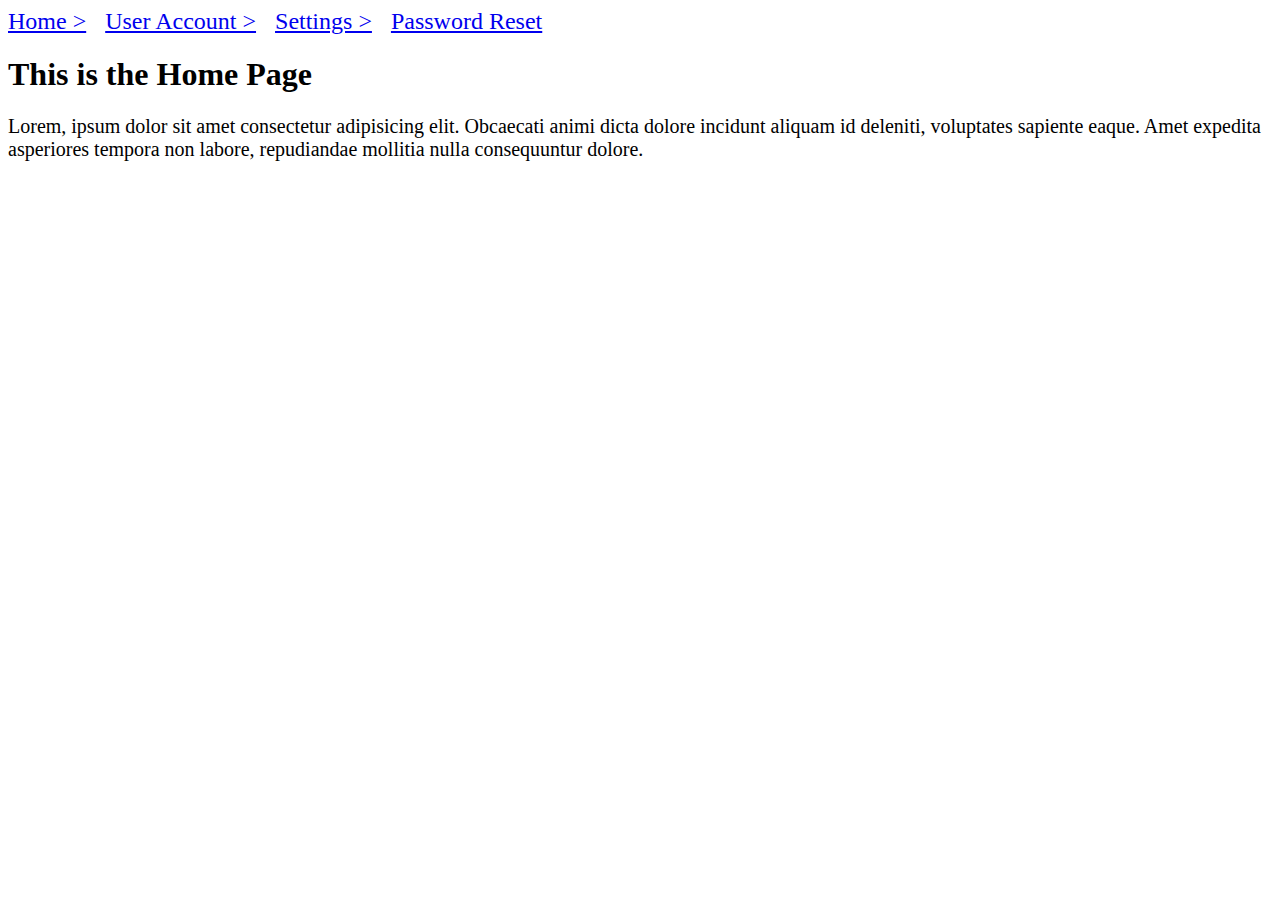
<file: breadcrumb/index.html>
<!DOCTYPE html>
<html lang="en">
  <head>
    <meta charset="UTF-8" />
    <meta http-equiv="X-UA-Compatible" content="IE=edge" />
    <meta name="viewport" content="width=\, initial-scale=1.0" />
    <link rel="stylesheet" href="style.css" />
    <title>Home</title>
  </head>
  <body>
    <div class="breadcrumb-outside-box">
      <div class="breadcrumb-inside-box">
        <a href="#" class="home">Home &#62;</a>
        <a href="account.html" class="userAccount">User Account &#62;</a>
        <a href="settings.html" class="settings">Settings &#62;</a>
        <a href="password.html" class="pwreset">Password Reset</a>
      </div>
    </div>
    <h1>This is the Home Page</h1>
    <p>
      Lorem, ipsum dolor sit amet consectetur adipisicing elit. Obcaecati animi
      dicta dolore incidunt aliquam id deleniti, voluptates sapiente eaque. Amet
      expedita asperiores tempora non labore, repudiandae mollitia nulla
      consequuntur dolore.
    </p>
  </body>
</html>
</file>
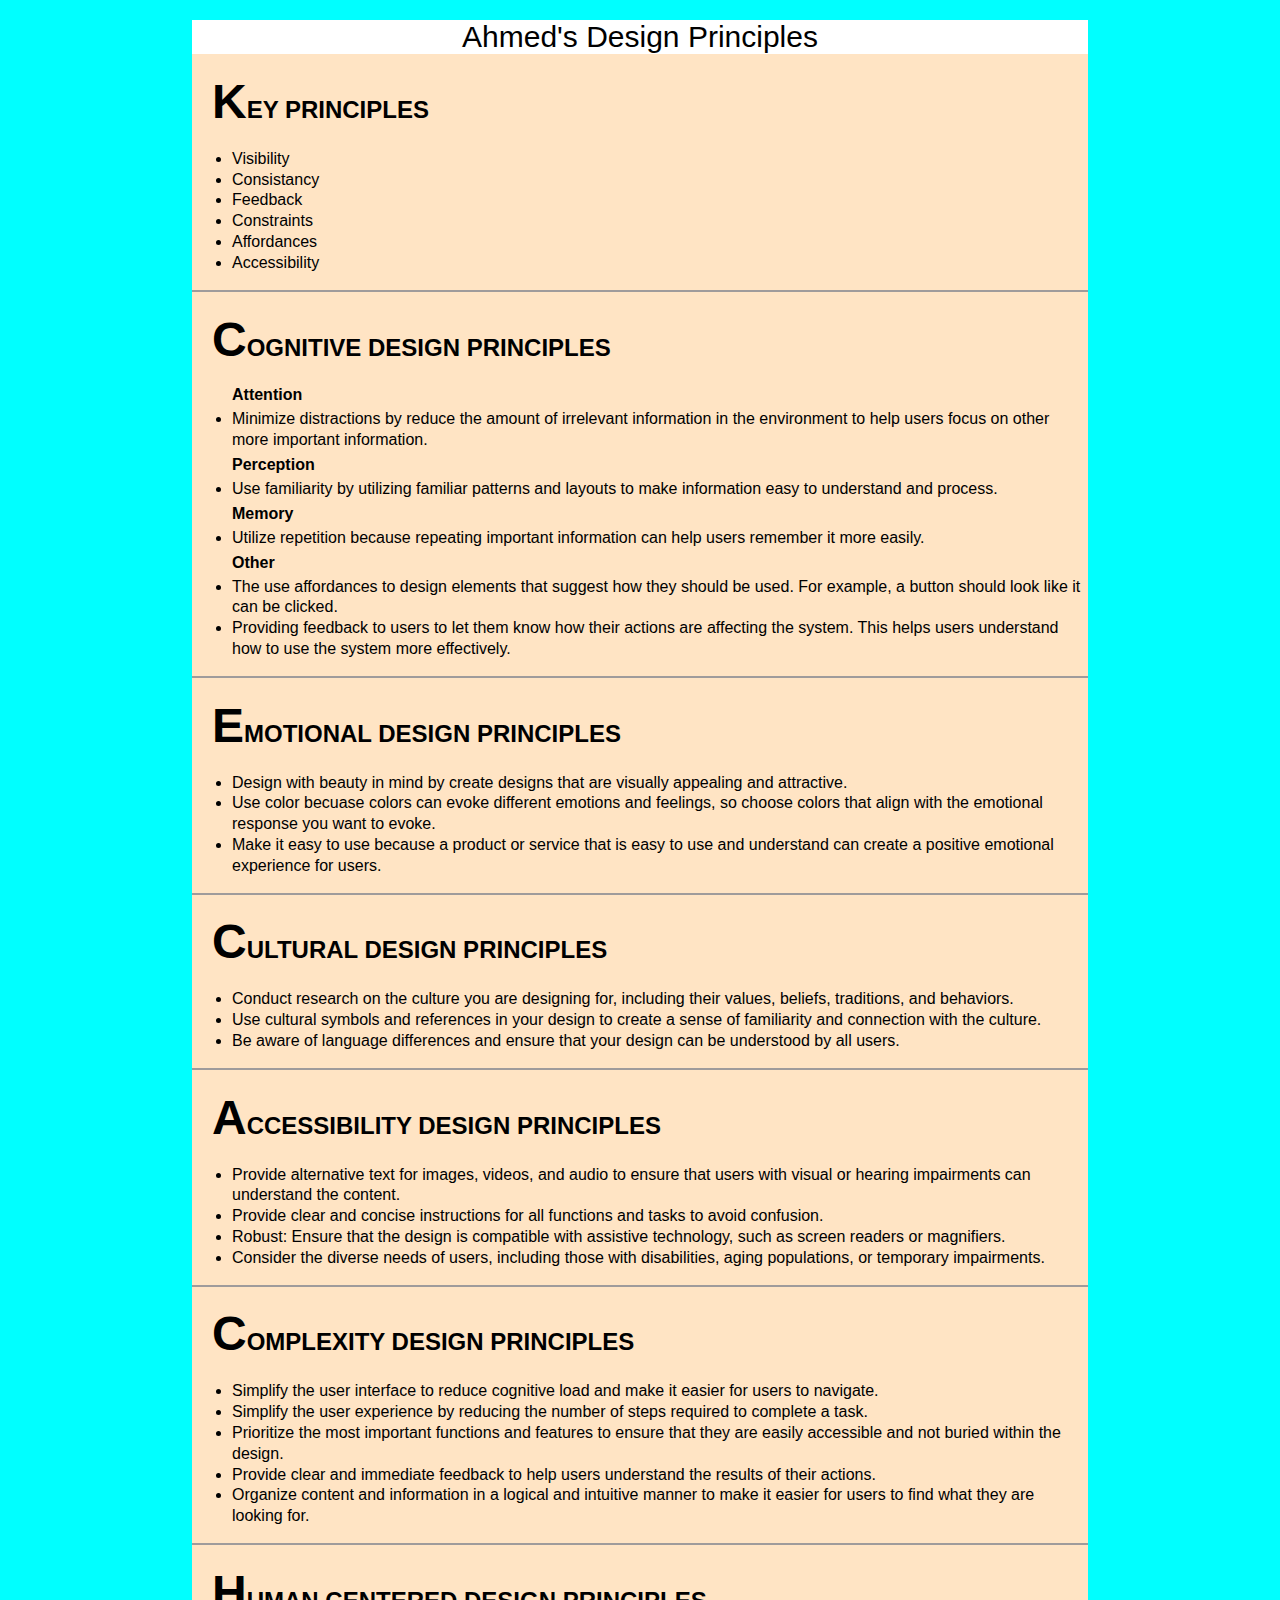
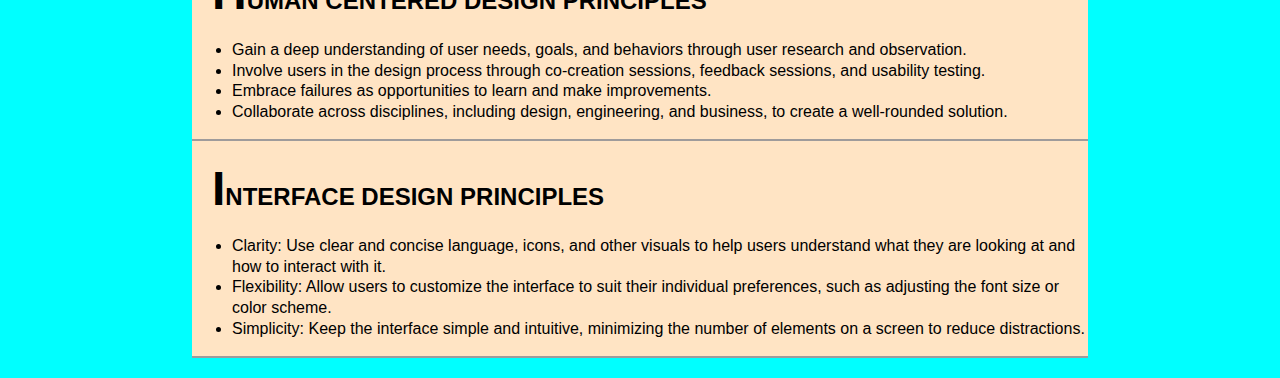
<file: Design-Principles/index.html>
<!DOCTYPE html>
<html lang="en">
  <head>
    <meta charset="UTF-8" />
    <meta http-equiv="X-UA-Compatible" content="IE=edge" />
    <meta name="viewport" content="width=device-width, initial-scale=1.0" />
    <title>Ahmed's Principles</title>
    <link rel="stylesheet" href="principlesStyle.css" />
  </head>
  <body>
    <div class="container">
      <div class="principles-title">Ahmed's Design Principles</div>
      <div class="key-principles">
        <h2>Key Principles</h2>
        <ul class="key-principles-list">
          <li>Visibility</li>
          <li>Consistancy</li>
          <li>Feedback</li>
          <li>Constraints</li>
          <li>Affordances</li>
          <li>Accessibility</li>
        </ul>
      </div>
      <div class="cognitive-principles">
        <h2>Cognitive Design Principles</h2>
        <ul class="congitive-principles-list">
          <p><strong>Attention</strong></li>
            <li>Minimize distractions by reduce the amount of irrelevant information in the environment to help users focus on other more important information.</li>
          <p><strong>Perception</strong></li>
            <li>Use familiarity by utilizing familiar patterns and layouts to make information easy to understand and process.</li>
          <p><strong>Memory</strong></li>
            <li>Utilize repetition because repeating important information can help users remember it more easily.</li>
          <p><strong>Other</strong></li>
            <li>The use affordances to design elements that suggest how they should be used. For example, a button should look like it can be clicked.</li>
            <li>Providing feedback to users to let them know how their actions are affecting the system. This helps users understand how to use the system more effectively.</li>
          </ul>
      </div>
      <div class="emotional-principles">
        <h2>Emotional Design Principles</h2>
        <ul>
          <li>Design with beauty in mind by create designs that are visually appealing and attractive.</li>
          <li>Use color becuase colors can evoke different emotions and feelings, so choose colors that align with the emotional response you want to evoke.</li>
          <li>Make it easy to use because a product or service that is easy to use and understand can create a positive emotional experience for users.</li>
        </ul>
      </div>
      <div class="cultural-principles">
        <h2>Cultural Design Principles</h2>
        <ul>
          <li>Conduct research on the culture you are designing for, including their values, beliefs, traditions, and behaviors.</li>
          <li>Use cultural symbols and references in your design to create a sense of familiarity and connection with the culture.</li>
          <li>Be aware of language differences and ensure that your design can be understood by all users.</li>
        </ul>
      </div>
      <div class="accessibility-principles">
        <h2>Accessibility Design Principles</h2>
        <ul>
          <li>Provide alternative text for images, videos, and audio to ensure that users with visual or hearing impairments can understand the content.</li>
          <li>Provide clear and concise instructions for all functions and tasks to avoid confusion.</li>
          <li>Robust: Ensure that the design is compatible with assistive technology, such as screen readers or magnifiers.</li>
          <li>Consider the diverse needs of users, including those with disabilities, aging populations, or temporary impairments.</li>
        </ul>
      </div>
      <div class="complexity-principles">
        <h2>Complexity Design Principles</h2>
        <ul>
          <li>Simplify the user interface to reduce cognitive load and make it easier for users to navigate.</li>
          <li>Simplify the user experience by reducing the number of steps required to complete a task.</li>
          <li>Prioritize the most important functions and features to ensure that they are easily accessible and not buried within the design.</li>
          <li>Provide clear and immediate feedback to help users understand the results of their actions.</li>
          <li>Organize content and information in a logical and intuitive manner to make it easier for users to find what they are looking for.</li>
        </ul>
      </div>
      <div class="human-centered-principles">
        <h2>Human Centered Design Principles</h2>
        <ul>
          <li>Gain a deep understanding of user needs, goals, and behaviors through user research and observation.</li>
          <li>Involve users in the design process through co-creation sessions, feedback sessions, and usability testing.</li>
          <li>Embrace failures as opportunities to learn and make improvements.</li>
          <li>Collaborate across disciplines, including design, engineering, and business, to create a well-rounded solution.</li>
        </ul>
      </div>
      <div class="interface-principles">
        <h2>Interface Design Principles</h2>
        <ul>
          <li>Clarity: Use clear and concise language, icons, and other visuals to help users understand what they are looking at and how to interact with it.</li>
          <li>Flexibility: Allow users to customize the interface to suit their individual preferences, such as adjusting the font size or color scheme.</li>
          <li>Simplicity: Keep the interface simple and intuitive, minimizing the number of elements on a screen to reduce distractions.</li>
        </ul>
      </div>
    </div>
  </body>
</html>
</file>
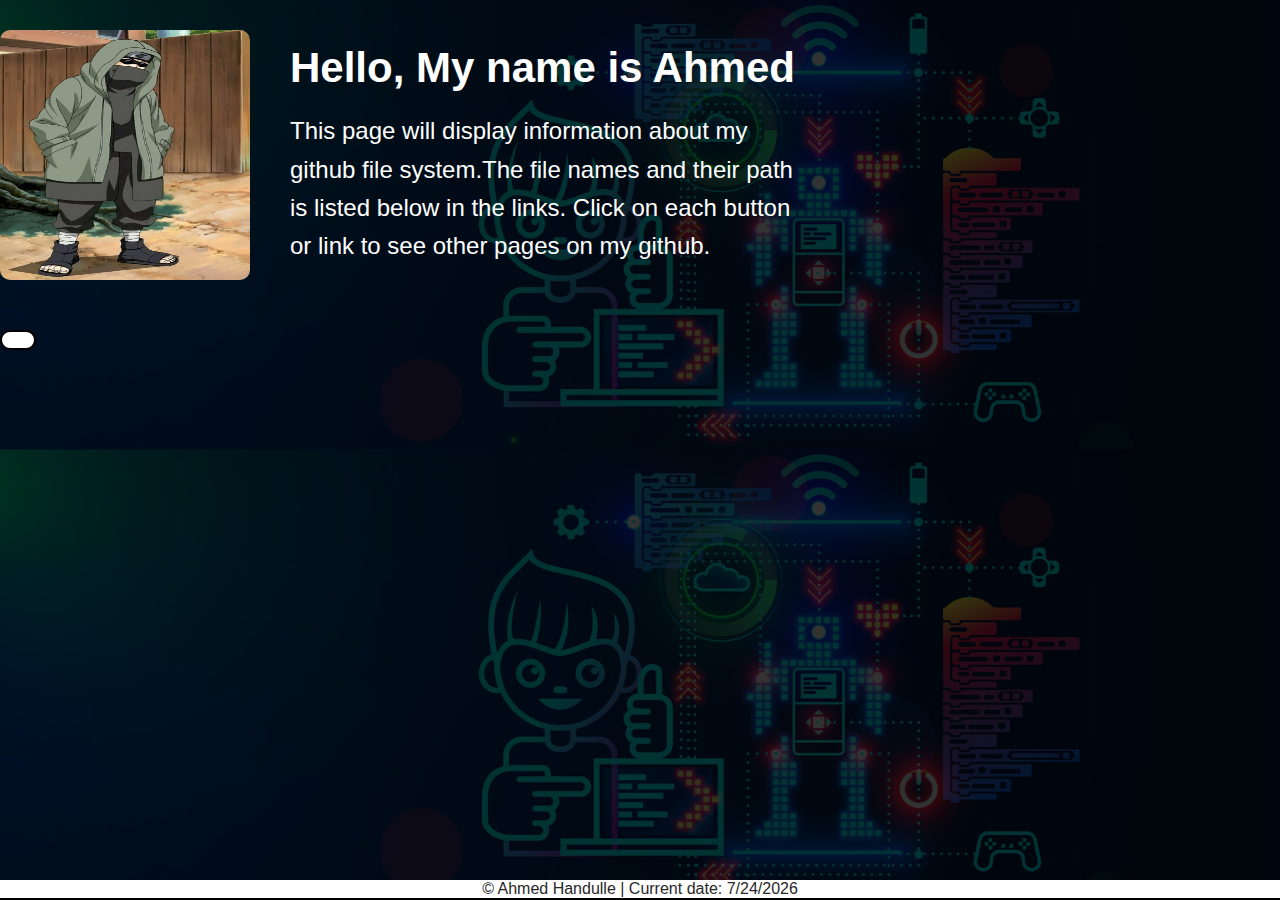
<file: MyGitRepFileList/index.html>
<!DOCTYPE html>
<html lang="en">
  <head>
    <meta charset="UTF-8" />
    <meta http-equiv="X-UA-Compatible" content="IE=edge" />
    <meta name="viewport" content="width=device-width, initial-scale=1.0" />
    <title>Document</title>
    <style>
      * {
        padding: 0;
        margin: 0;
        box-sizing: border-box;
      }
      body {
        margin-top: 30px;
        background-color: aqua;
        font-family: sans-serif;
        background-image: linear-gradient(
            rgba(0, 0, 0, 0.8),
            rgba(0, 0, 0, 0.8)
          ),
          url(background1.jpeg);
        background-size: cover;
        color: white;
      }
      .image {
        width: 250px;
        height: 250px;
        border-radius: 10px;
      }

      .info {
        display: flex;
        margin-bottom: 50px;
        gap: 40px;
        align-items: center;
      }
      .info-text {
        width: 40%;
      }

      h1 {
        font-size: 42px;
        margin-bottom: 20px;
      }
      .details {
        line-height: 1.6;
        font-weight: 100;
        font-size: 24px;
      }

      a:link,
      a:visited {
        margin: 10px;
        padding: 8px 12px;
        display: inline-block;
        text-decoration: none;
        background-color: #e67e22;
        font-weight: bold;
        font-size: 20px;
        color: white;
        border-radius: 9px;
      }
      a:hover {
        background-color: #fe9539;
      }
      #files {
        background-color: white;
        padding: 8px 16px;
        display: inline-block;
        border: 2px solid black;
        border-radius: 20px;
        color: rgb(40, 40, 40);
      }

      footer {
        position: absolute;
        bottom: 0;
        width: 100%;
        text-align: center;
        border-bottom: 2px solid black;
        background-color: white;
        color: rgb(40, 40, 40);
      }
    </style>
  </head>
  <body onload="fileList()">
    <div class="info">
      <img class="image" src="shino.jpeg" alt="image" />
      <div class="info-text">
        <h1>Hello, My name is Ahmed</h1>
        <p class="details">
          This page will display information about my github file system.The
          file names and their path is listed below in the links. Click on each
          button or link to see other pages on my github.
        </p>
      </div>
    </div>

    <div id="files"></div>
    <footer>
      <p>© Ahmed Handulle | Current date: <span id="current-date"></span></p>
    </footer>
  </body>

  <script>
    function fileList() {
      (async () => {
        const response = await fetch(
          "https://api.github.com/repos/ahmedzacki/SD330/contents/"
        );
        const data = await response.json();

        let htmlString = "";
        for (let file of data) {
          fname = file.name;
          fpath = "https://ahmedzacki.github.io/SD330/" + fname;

          htmlString += "<p>File Name: " + fname;
          htmlString += "<br>File Path: ";
          htmlString += "<a href='" + fpath + "'>" + fpath + "</a></p>";
        }

        document.getElementById("files").innerHTML = htmlString;
      })();
    }
  </script>
  <script>
    const currentDate = new Date().toLocaleDateString();
    document.getElementById("current-date").textContent = currentDate;
  </script>
</html>
</file>
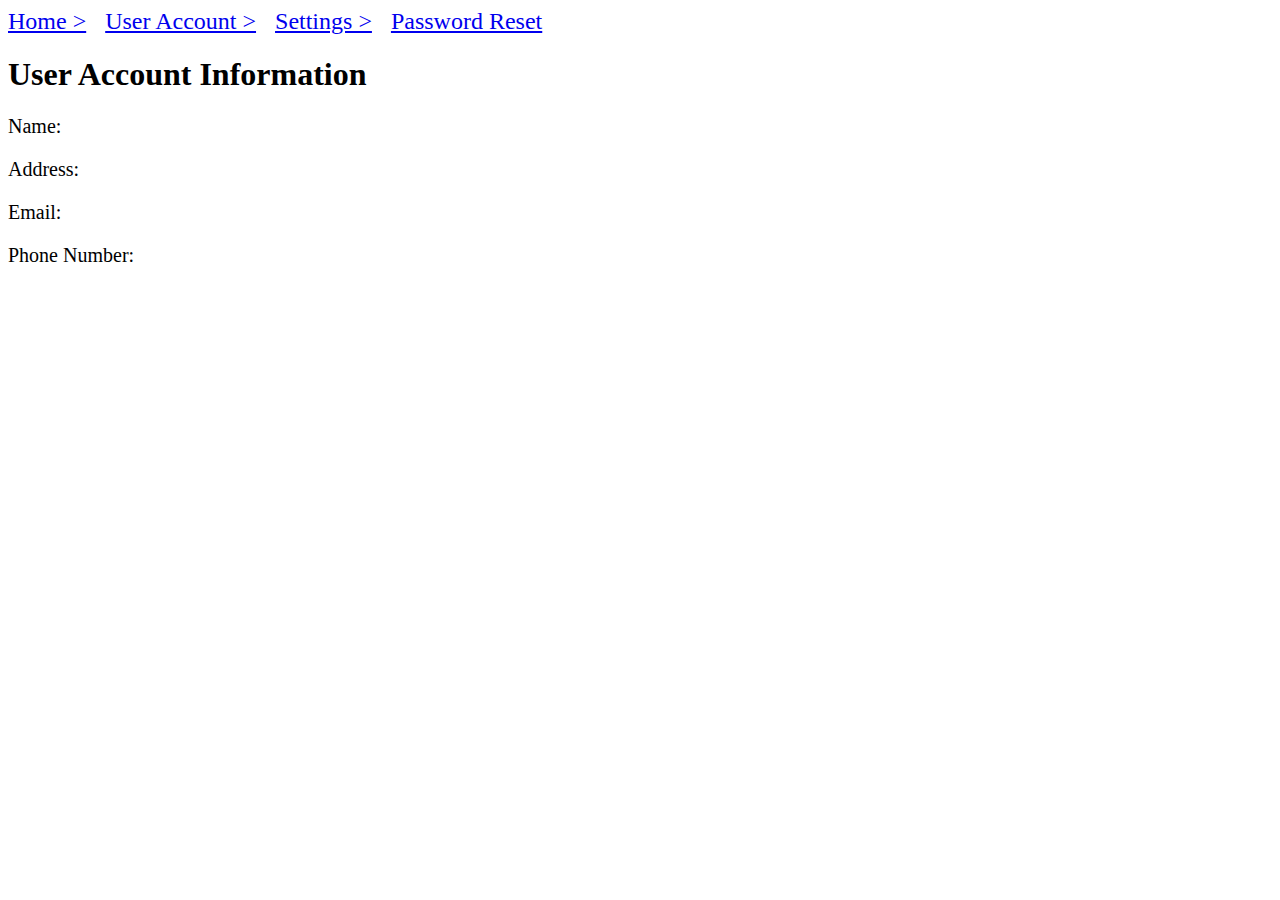
<file: breadcrumb/account.html>
<!DOCTYPE html>
<html lang="en">
  <head>
    <meta charset="UTF-8" />
    <meta http-equiv="X-UA-Compatible" content="IE=edge" />
    <meta name="viewport" content="width=\, initial-scale=1.0" />
    <link rel="stylesheet" href="style.css" />
    <link rel="stylesheet" href="style.css" />
    <title>Account Info</title>
  </head>
  <body>
    <div class="breadcrumb-outside-box">
      <div class="breadcrumb-inside-box">
        <a href="index.html" class="home">Home &#62;</a>
        <a href="#" class="userAccount">User Account &#62;</a>
        <a href="settings.html" class="settings">Settings &#62;</a>
        <a href="password.html" class="pwreset">Password Reset</a>
      </div>
    </div>
    <h1>User Account Information</h1>
    <p>Name:</p>
    <p>Address:</p>
    <p>Email:</p>
    <p>Phone Number:</p>
  </body>
</html>
</file>
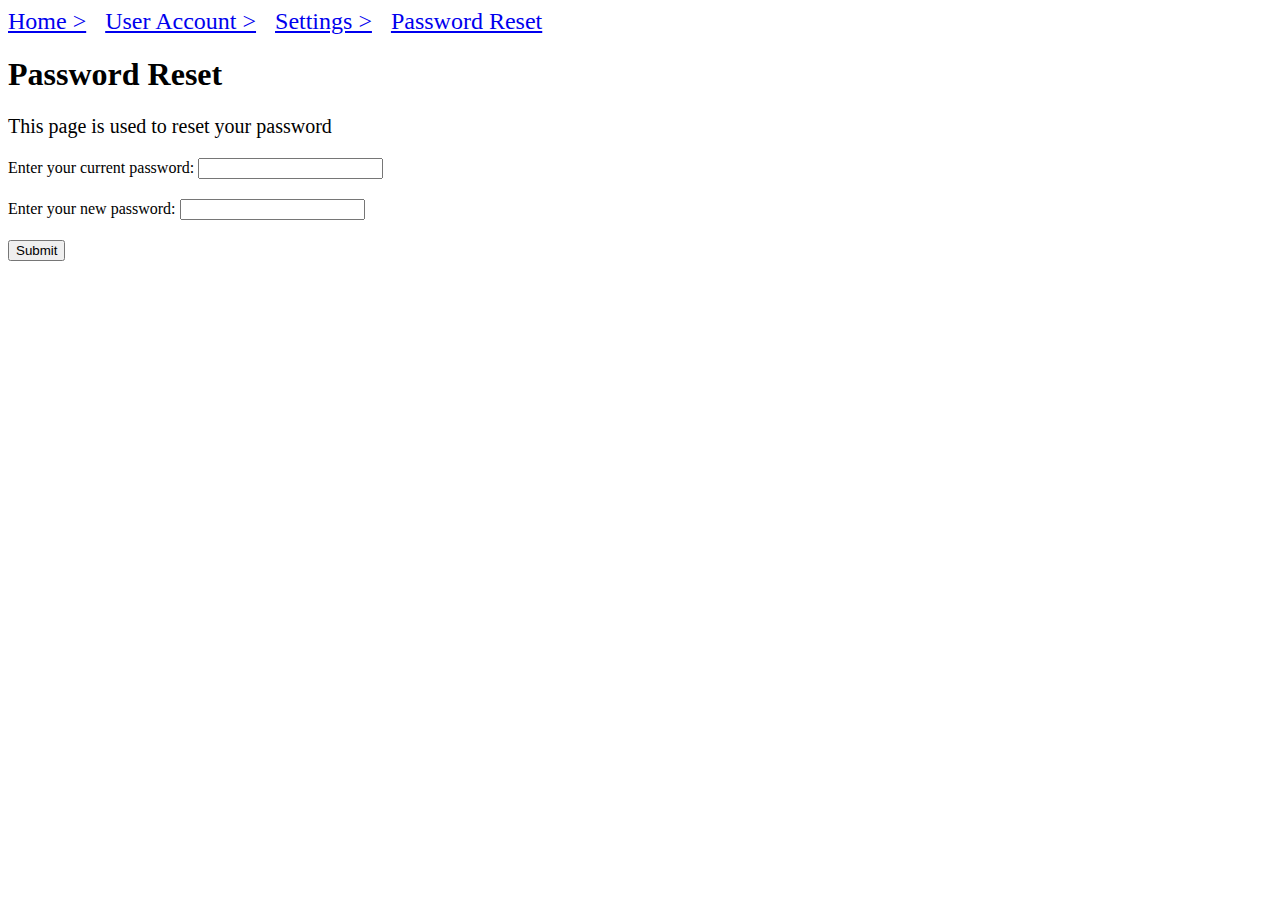
<file: breadcrumb/password.html>
<!DOCTYPE html>
<html lang="en">
  <head>
    <meta charset="UTF-8" />
    <meta http-equiv="X-UA-Compatible" content="IE=edge" />
    <meta name="viewport" content="width=\, initial-scale=1.0" />
    <link rel="stylesheet" href="style.css" />
    <link rel="stylesheet" href="style.css" />
    <title>Password Reset</title>
  </head>
  <body>
    <div class="breadcrumb-outside-box">
      <div class="breadcrumb-inside-box">
        <a href="index.html" class="home">Home &#62;</a>
        <a href="account.html" class="userAccount">User Account &#62;</a>
        <a href="settings.html" class="settings">Settings &#62;</a>
        <a href="#" class="pwreset">Password Reset</a>
      </div>
    </div>
    <h1>Password Reset</h1>
    <p>This page is used to reset your password</p>
    <div class="label1">
      <label for="currentPW">Enter your current password:</label>
      <input type="text" class="currentPW" name="currentPW" />
    </div>
    <div class="label2">
      <label for="newPW">Enter your new password:</label>
      <input type="newPW" class="newPW" name="newPW" />
    </div>

    <input type="submit" value="Submit" />
  </body>
</html>
</file>
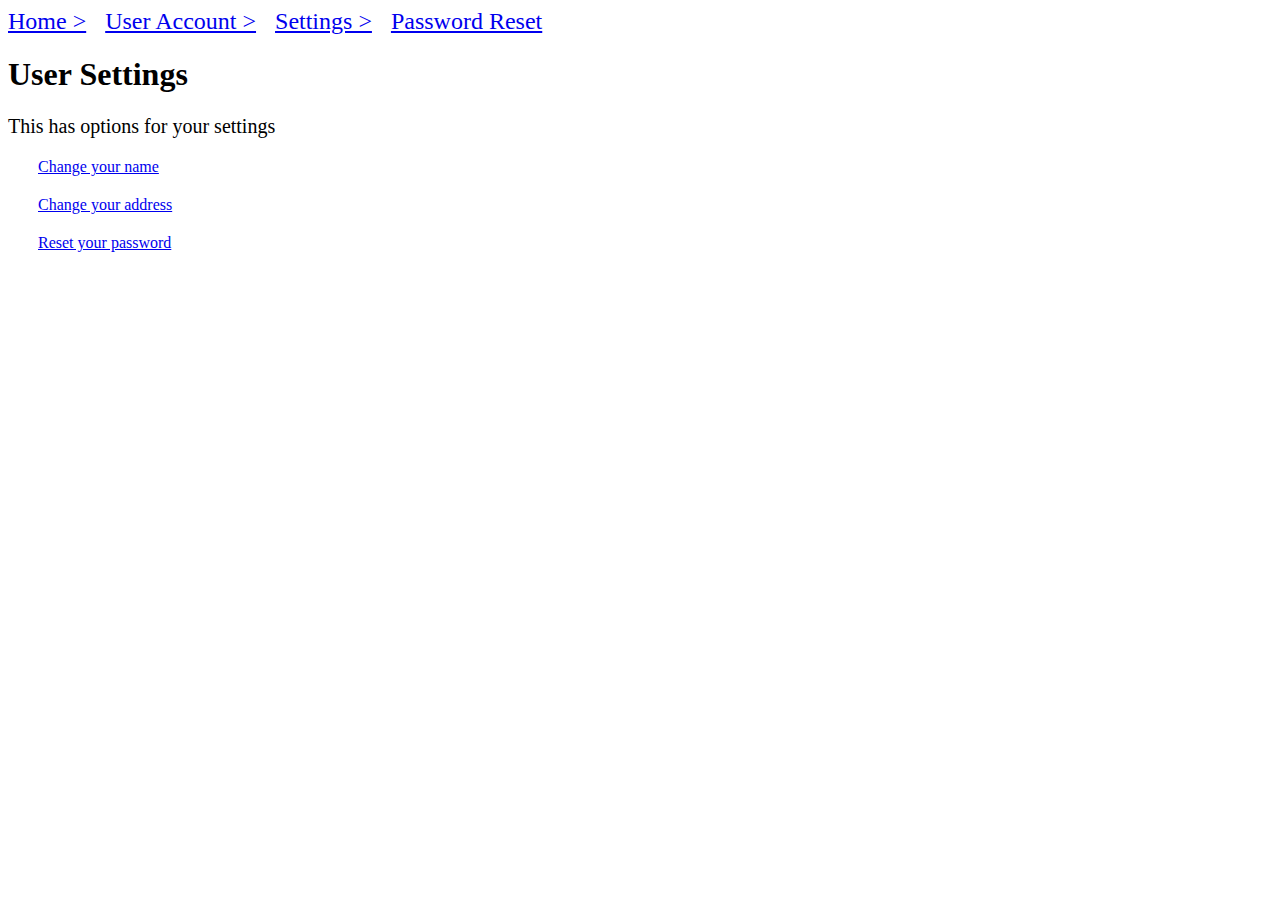
<file: breadcrumb/settings.html>
<!DOCTYPE html>
<html lang="en">
  <head>
    <meta charset="UTF-8" />
    <meta http-equiv="X-UA-Compatible" content="IE=edge" />
    <meta name="viewport" content="width=\, initial-scale=1.0" />
    <link rel="stylesheet" href="style.css" />
    <link rel="stylesheet" href="style.css" />
    <title>Account Settings</title>
  </head>
  <body>
    <div class="breadcrumb-outside-box">
      <div class="breadcrumb-inside-box">
        <a href="index.html" class="home">Home &#62;</a>
        <a href="account.html" class="userAccount">User Account &#62;</a>
        <a href="#" class="settings">Settings &#62;</a>
        <a href="password.html" class="pwreset">Password Reset</a>
      </div>
    </div>
    <h1>User Settings</h1>
    <p>This has options for your settings</p>
    <div class="settings-links">
      <a href="#" class="changeName">Change your name</a>
      <a href="#" class="changeAddress">Change your address</a>
      <a href="password.html" class="changePW">Reset your password</a>
    </div>
  </body>
</html>
</file>
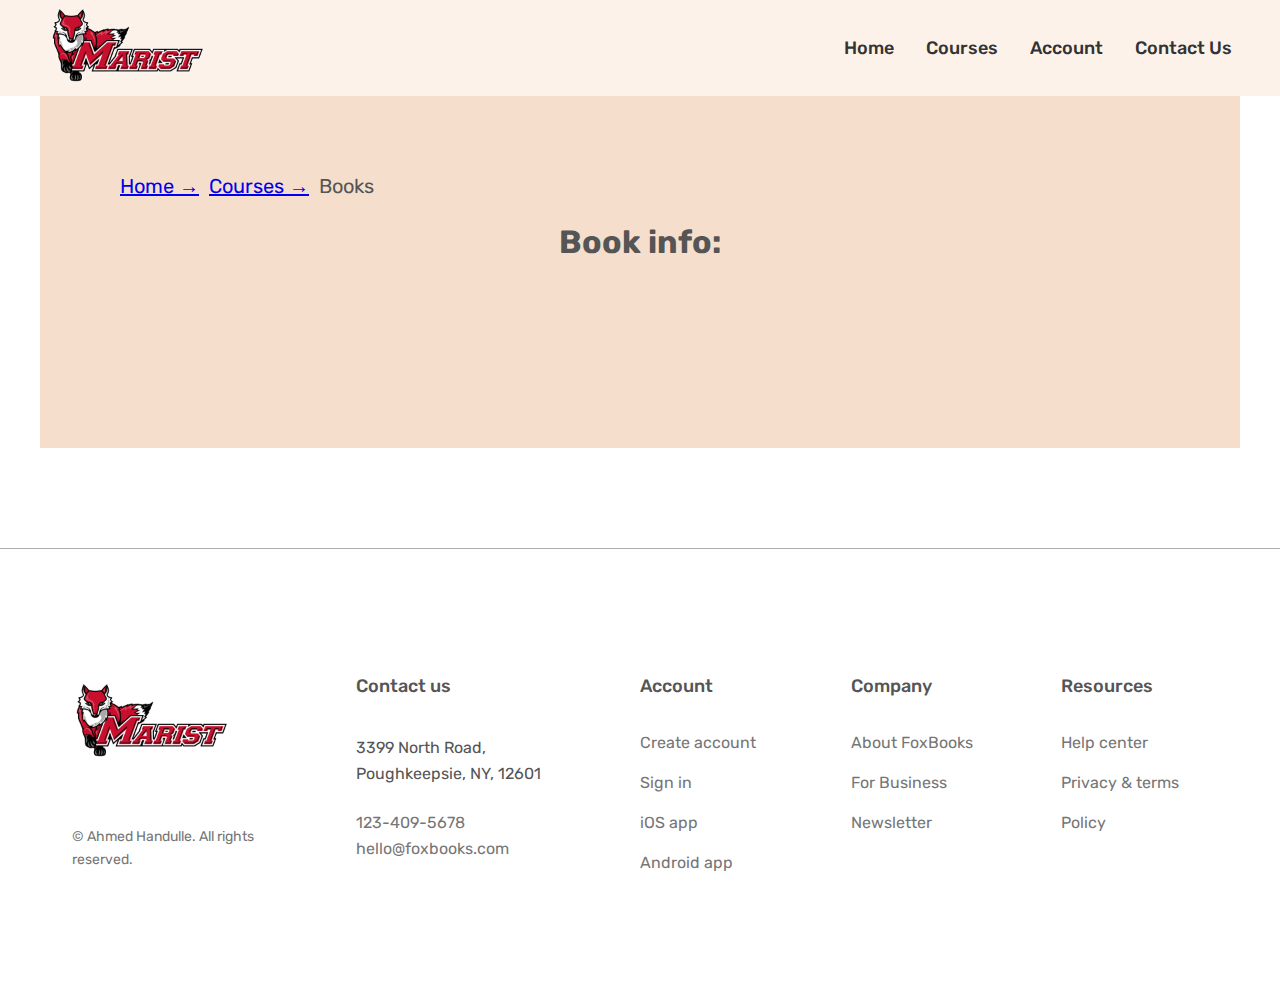
<file: foxbooks/books.html>
<!DOCTYPE html>
<html lang="en">
  <head>
    <meta charset="UTF-8" />
    <link rel="stylesheet" href="style.css" />
    <link rel="stylesheet" href="coursesStyle.css" />
    <link rel="preconnect" href="https://fonts.gstatic.com" />
    <link
      href="https://fonts.googleapis.com/css2?family=Rubik:wght@400;500;600;700&display=swap"
      rel="stylesheet"
    />

    <title>Books</title>
  </head>
  <body>
    <header class="header">
      <a href="index.html">
        <img class="logo" alt="Foxbook logo" src="foxbook-logo.png" />
      </a>
      <h1 class="heading-secondary one courseId"></h1>
      <nav class="main-nav">
        <ul class="main-nav-list">
          <li><a class="main-nav-link" href="index.html">Home</a></li>
          <li><a class="main-nav-link" href="courses.html">Courses</a></li>
          <li><a class="main-nav-link" href="#">Account</a></li>
          <li><a class="main-nav-link" href="#">Contact Us</a></li>
        </ul>
      </nav>
    </header>
    <div class="container courses-view-port">
      <div class="breadcrum">
        <ul class="breadcrumb-courses-list">
          <li><a href="index.html">Home &rightarrow;</a></li>
          <li><a href="courses.html">Courses &rightarrow;</a></li>
          <li>Books</li>
        </ul>
      </div>

      <h2 class="subheading-courses">Book info:</h2>
      <span class="books"></span>

      <script type="module">
        async function displayBook() {
          const url = new URL(window.location.href);
          const courseId = url.searchParams.get("course");

          const coursesResponse = await fetch(
            "https://raw.githubusercontent.com/ahmedzacki/SD330/main/foxbooks/courses.json"
          );
          const coursesData = await coursesResponse.json();
          const selectedCourse = coursesData["courses"][courseId];

          const books = selectedCourse["books"];
          const bookList = document.createElement("ul");
          bookList.classList.add("book-list");

          books.forEach((book) => {
            const listItem = document.createElement("li");
            listItem.innerHTML += `<br><br><strong>ISBN:</strong> ${book["isbn"]}<br><br><strong>Title:</strong> ${book["title"]}<br><br><strong>Author:</strong> ${book["author"]}<br>`;
            bookList.appendChild(listItem);
          });

          document.querySelector(".courseId").innerHTML = courseId;
          document.querySelector(".books").appendChild(bookList);
        }

        displayBook();
      </script>
    </div>
    <footer class="footer">
      <div class="container grid grid--footer">
        <div class="logo-col">
          <a href="#" class="footer-logo">
            <img class="logo" alt="foxbook logo" src="foxbook-logo.png" />
          </a>

          <ul class="social-links">
            <li>
              <a class="footer-link" href="#"
                ><ion-icon class="social-icon" name="logo-instagram"></ion-icon
              ></a>
            </li>
            <li>
              <a class="footer-link" href="#"
                ><ion-icon class="social-icon" name="logo-facebook"></ion-icon
              ></a>
            </li>
            <li>
              <a class="footer-link" href="#"
                ><ion-icon class="social-icon" name="logo-twitter"></ion-icon
              ></a>
            </li>
          </ul>

          <p class="copyright">&copy; Ahmed Handulle. All rights reserved.</p>
        </div>
        <div class="address-col">
          <p class="footer-heading">Contact us</p>
          <address class="contacts">
            <p class="address">3399 North Road, Poughkeepsie, NY, 12601</p>
            <p>
              <a class="footer-link" href="tel:415-201-6370">123-409-5678</a
              ><br />
              <a class="footer-link" href="mailto:hello@foxbooks.com"
                >hello@foxbooks.com</a
              >
            </p>
          </address>
        </div>
        <nav class="nav-col">
          <p class="footer-heading">Account</p>
          <ul class="footer-nav">
            <li><a class="footer-link" href="#">Create account</a></li>
            <li><a class="footer-link" href="#">Sign in</a></li>
            <li><a class="footer-link" href="#">iOS app</a></li>
            <li><a class="footer-link" href="#">Android app</a></li>
          </ul>
        </nav>

        <nav class="nav-col">
          <p class="footer-heading">Company</p>
          <ul class="footer-nav">
            <li><a class="footer-link" href="#">About FoxBooks</a></li>
            <li><a class="footer-link" href="#">For Business</a></li>
            <li><a class="footer-link" href="#">Newsletter</a></li>
          </ul>
        </nav>

        <nav class="nav-col">
          <p class="footer-heading">Resources</p>
          <ul class="footer-nav">
            <li><a class="footer-link" href="#">Help center</a></li>
            <li><a class="footer-link" href="#">Privacy & terms</a></li>
            <li><a class="footer-link" href="#">Policy</a></li>
          </ul>
        </nav>
      </div>
    </footer>
  </body>
</html>
</file>
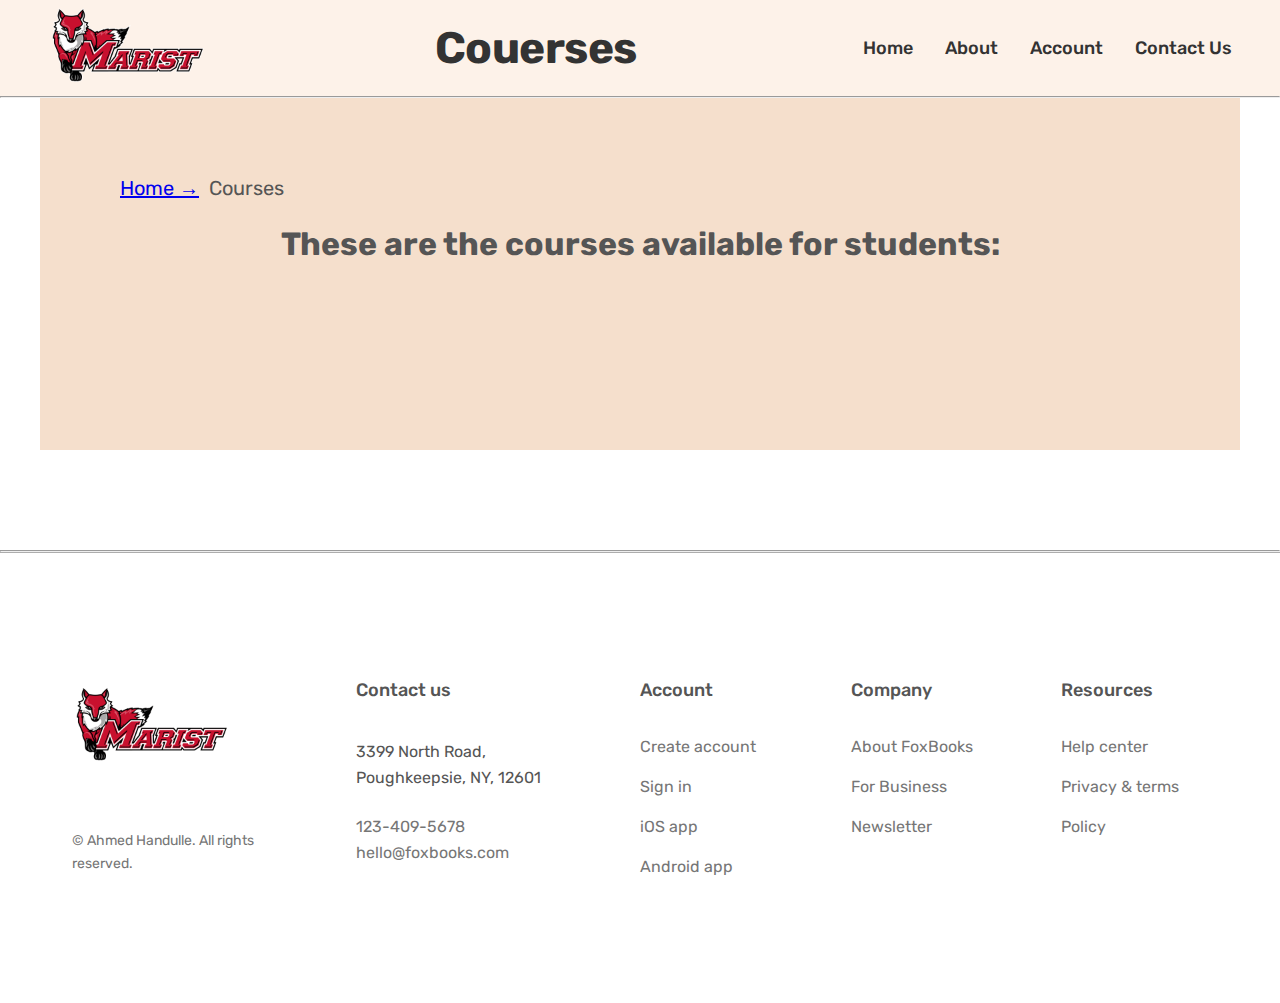
<file: foxbooks/courses.html>
<!DOCTYPE html>
<html lang="en">
  <head>
    <meta charset="UTF-8" />
    <link rel="stylesheet" href="style.css" />
    <link rel="stylesheet" href="coursesStyle.css" />
    <link rel="preconnect" href="https://fonts.gstatic.com" />
    <link
      href="https://fonts.googleapis.com/css2?family=Rubik:wght@400;500;600;700&display=swap"
      rel="stylesheet"
    />

    <title>Courses</title>
  </head>
  <body>
    <header class="header">
      <a href="index.html">
        <img class="logo" alt="Foxbook logo" src="foxbook-logo.png" />
      </a>
      <h1 class="heading-secondary one">Couerses</h1>
      <nav class="main-nav">
        <ul class="main-nav-list">
          <li><a class="main-nav-link" href="index.html">Home</a></li>
          <li><a class="main-nav-link" href="#">About</a></li>
          <li><a class="main-nav-link" href="#">Account</a></li>
          <li><a class="main-nav-link" href="#">Contact Us</a></li>
        </ul>
      </nav>
    </header>
    <hr />
    <div class="container courses-view-port">
      <div class="breadcrum">
        <ul class="breadcrumb-courses-list">
          <li><a href="index.html">Home &rightarrow;</a></li>
          <li>Courses</li>
        </ul>
      </div>

      <h2 class="subheading-courses">
        These are the courses available for students:
      </h2>
      <ul class="courses"></ul>

      <script type="module">
        let coursesHTML = "";
        const coursesResponse = await fetch(
          "https://raw.githubusercontent.com/ahmedzacki/SD330/main/foxbooks/courses.json"
        );
        const coursesData = await coursesResponse.json();
        const courses = coursesData["courses"];

        for (const courseId in courses) {
          const course = courses[courseId];
          coursesHTML += `<li><a href='books.html?course=${course["id"]}'>${course["title"]}</li>`;
        }

        document.querySelector(".courses").innerHTML += coursesHTML;
      </script>
    </div>
    <hr />
    <footer class="footer">
      <div class="container grid grid--footer">
        <div class="logo-col">
          <a href="#" class="footer-logo">
            <img class="logo" alt="foxbook logo" src="foxbook-logo.png" />
          </a>

          <ul class="social-links">
            <li>
              <a class="footer-link" href="#"
                ><ion-icon class="social-icon" name="logo-instagram"></ion-icon
              ></a>
            </li>
            <li>
              <a class="footer-link" href="#"
                ><ion-icon class="social-icon" name="logo-facebook"></ion-icon
              ></a>
            </li>
            <li>
              <a class="footer-link" href="#"
                ><ion-icon class="social-icon" name="logo-twitter"></ion-icon
              ></a>
            </li>
          </ul>

          <p class="copyright">&copy; Ahmed Handulle. All rights reserved.</p>
        </div>
        <div class="address-col">
          <p class="footer-heading">Contact us</p>
          <address class="contacts">
            <p class="address">3399 North Road, Poughkeepsie, NY, 12601</p>
            <p>
              <a class="footer-link" href="tel:415-201-6370">123-409-5678</a
              ><br />
              <a class="footer-link" href="mailto:hello@foxbooks.com"
                >hello@foxbooks.com</a
              >
            </p>
          </address>
        </div>
        <nav class="nav-col">
          <p class="footer-heading">Account</p>
          <ul class="footer-nav">
            <li><a class="footer-link" href="#">Create account</a></li>
            <li><a class="footer-link" href="#">Sign in</a></li>
            <li><a class="footer-link" href="#">iOS app</a></li>
            <li><a class="footer-link" href="#">Android app</a></li>
          </ul>
        </nav>

        <nav class="nav-col">
          <p class="footer-heading">Company</p>
          <ul class="footer-nav">
            <li><a class="footer-link" href="#">About FoxBooks</a></li>
            <li><a class="footer-link" href="#">For Business</a></li>
            <li><a class="footer-link" href="#">Newsletter</a></li>
          </ul>
        </nav>

        <nav class="nav-col">
          <p class="footer-heading">Resources</p>
          <ul class="footer-nav">
            <li><a class="footer-link" href="#">Help center</a></li>
            <li><a class="footer-link" href="#">Privacy & terms</a></li>
            <li><a class="footer-link" href="#">Policy</a></li>
          </ul>
        </nav>
      </div>
    </footer>
  </body>
</html>
</file>
<file: Design-Principles/principlesStyle.css>
body {
  background-color: aqua;
  font-family: sans-serif;
  margin: 0;
  padding: 0;
}

.container {
  width: 70%;
  margin: 20px auto;
  background-color: bisque;
}

.principles-title {
  font-size: 30px;
  background-color: white;
  text-align: center;
  border-bottom: rgb(159, 155, 155);
}
.key-principles {
  border-bottom: 2px solid rgb(159, 155, 155);
}

.cognitive-principles {
  border-bottom: 2px solid rgb(159, 155, 155);
}

.emotional-principles {
  border-bottom: 2px solid rgb(159, 155, 155);
}

.cultural-principles {
  border-bottom: 2px solid rgb(159, 155, 155);
}

.accessibility-principles {
  border-bottom: 2px solid rgb(159, 155, 155);
}

.complexity-principles {
  border-bottom: 2px solid rgb(159, 155, 155);
}

.human-centered-principles {
  border-bottom: 2px solid rgb(159, 155, 155);
}

.interface-principles {
  border-bottom: 2px solid rgb(159, 155, 155);
  margin-bottom: 20px;
}

h2 {
  margin-left: 20px;
  text-transform: uppercase;
}
h2::first-letter {
  font-size: 200%;
}
p {
  margin-bottom: 5px;
  margin-top: 5px;
}
li {
  line-height: 1.3;
}
</file>
<file: foxbooks/style.css>
* {
  padding: 0;
  margin: 0;
  box-sizing: border-box;
}

html {
  font-size: 62.5%;
}

body {
  font-family: "Rubik", sans-serif;
  line-height: 1;
  font-weight: 400;
  color: #555;
}

/* Basics */

.container {
  /* 1140px */
  max-width: 120rem;
  padding: 0 3.2rem;
  margin: 0 auto;
}

.grid {
  display: grid;
  column-gap: 6.4rem;
  row-gap: 9.6rem;
}

.grid:not(:last-child) {
  margin-bottom: 9.6rem;
}

.grid--2-cols {
  grid-template-columns: repeat(2, 1fr);
}

.grid--3-cols {
  grid-template-columns: repeat(3, 1fr);
}

.grid--4-cols {
  grid-template-columns: repeat(4, 1fr);
}

.grid--5-cols {
  grid-template-columns: repeat(5, 1fr);
}

.grid--center-v {
  align-items: center;
}

.heading-secondary {
  font-weight: 700;
  color: #333;
  letter-spacing: -0.5px;
}

.heading-secondary {
  font-size: 4.4rem;
  line-height: 1.2;
  margin-bottom: 9.6rem;
}

.btn,
.btn:link,
.btn:visited {
  display: inline-block;

  text-decoration: none;
  font-size: 2rem;
  font-weight: 600;
  padding: 1.6rem 3.2rem;
  border-radius: 9px;

  /* Only necessary for .btn */
  border: none;
  cursor: pointer;
  font-family: inherit;

  transition: all 0.3s;
}

.btn--full:link,
.btn--full:visited {
  background-color: #e67e22;
  color: #fff;
}

.btn--full:hover,
.btn--full:active {
  background-color: #cf711f;
}

.btn--form {
  background-color: #45260a;
  color: #fdf2e9;
  align-self: end;
  padding: 1.2rem;
}

.btn--form:hover {
  background-color: #fff;
  color: #555;
}

*:focus {
  outline: none;
  box-shadow: 0 0 0 0.8rem rgba(230, 125, 34, 0.5);
}

/* HELPER/SETTINGS CLASSES */

.header {
  display: flex;
  justify-content: space-between;
  align-items: center;
  background-color: #fdf2e9;
  height: 9.6rem;
  padding: 0 4.8rem;
}

.logo {
  height: 9rem;
}
.one {
  margin: 0;
}

/* Navigation */

.main-nav-list {
  list-style: none;
  display: flex;
  align-items: center;
  gap: 3.2rem;
}

.main-nav-link:link,
.main-nav-link:visited {
  display: inline-block;
  text-decoration: none;
  color: #333;
  font-weight: 500;
  font-size: 1.8rem;
  transition: all 0.3s;
}

.main-nav-link:hover,
.main-nav-link:active {
  color: #cf711f;
}

.main-nav-link.nav-cta:link,
.main-nav-link.nav-cta:visited {
  padding: 1.2rem 2.4rem;
  border-radius: 9px;
  color: #fff;
  background-color: #e67e22;
}

.main-nav-link.nav-cta:hover,
.main-nav-link.nav-cta:active {
  background-color: #cf711f;
}

/* Call to Action Section */

.section-cta {
  padding: 4.8rem 0 12.8rem;
}

.cta {
  display: grid;
  grid-template-columns: 2fr 1fr;
  box-shadow: 0 2.4rem 4.8rem rgba(0, 0, 0, 0.15);
  border-radius: 11px;

  background-image: linear-gradient(to right bottom, #eb984e, #e67e22);
  overflow: hidden;
  margin-bottom: 35px;
}

.cta-text-box {
  padding: 4.8rem 6.4rem 6.4rem 6.4rem;
  color: #45260a;
}

.cta .heading-secondary {
  color: inherit;
  margin-bottom: 3.2rem;
}

.cta-text {
  font-size: 1.8rem;
  line-height: 1.8;
  margin-bottom: 4.8rem;
}

.cta-img-box {
  background-image: linear-gradient(
      to right bottom,
      rgba(235, 151, 78, 0.17),
      rgba(230, 125, 34, 0.17)
    ),
    url("books.jpeg");
  background-size: cover;
  background-position: center;
}

.cta-form {
  display: grid;
  grid-template-columns: 1fr 1fr;
  column-gap: 3.2rem;
  row-gap: 2.4rem;
}

.cta-form label {
  display: block;
  font-size: 1.6rem;
  font-weight: 500;
  margin-bottom: 1.2rem;
}

.cta-form input,
.cta-form select {
  width: 100%;
  padding: 1.2rem;
  font-size: 1.8rem;
  font-family: inherit;
  color: inherit;
  border: none;
  background-color: #fdf2e9;
  border-radius: 9px;
  box-shadow: 0 1px 2px rgba(0, 0, 0, 0.1);
}

.cta-form input::placeholder {
  color: #aaa;
}

.cta *:focus {
  outline: none;
  box-shadow: 0 0 0 0.8rem rgba(253, 242, 233, 0.5);
}
/* coures button */
.view-courses {
  width: 40%;
  position: absolute;
  top: 50%;
  left: 50%;
  transform: translate(-50%, -50%);
  margin-top: 20px;
  background-color: #555;
  text-align: center;
}
.view-courses:hover {
  background-color: #c09774;
  color: #ddd;
}
.courses-btn {
  position: relative;
}

/* Footer */

.footer {
  padding: 12.8rem 0;
  border-top: 1px solid rgb(173, 173, 173);
}

.grid--footer {
  grid-template-columns: 1.5fr 1.5fr 1fr 1fr 1fr;
}

.logo-col {
  display: flex;
  flex-direction: column;
}

.footer-logo {
  display: block;
  margin-bottom: 3.2rem;
}

.social-links {
  list-style: none;
  display: flex;
  gap: 2.4rem;
}

.social-icon {
  height: 2.4rem;
  width: 2.4rem;
  margin-bottom: 10px;
}

.copyright {
  font-size: 1.4rem;
  line-height: 1.6;
  color: #767676;
  margin-top: auto;
}

.footer-heading {
  font-size: 1.8rem;
  font-weight: 500;
  margin-bottom: 4rem;
}

.contacts {
  font-style: normal;
  font-size: 1.6rem;
  line-height: 1.6;
}

.address {
  margin-bottom: 2.4rem;
}

.footer-nav {
  list-style: none;
  display: flex;
  flex-direction: column;
  gap: 2.4rem;
}

.footer-link:link,
.footer-link:visited {
  text-decoration: none;
  font-size: 1.6rem;
  color: #767676;
  transition: all 0.3s;
}

.footer-link:hover,
.footer-link:active {
  color: #555;
}
.courses-container {
  height: 100%vh;
}
</file>
<file: foxbooks/coursesStyle.css>
.breadcrumb-courses-list {
  display: flex;
  gap: 10px;
  font-size: 20px;
  margin-bottom: 30px;
  list-style: none;
}
.subheading-courses {
  font-size: 32px;
  margin-bottom: 30px;
  text-align: center;
}
.courses-view-port {
  background-color: #f5dfcc;
  padding: 8rem;
}
.courses-view-port {
  margin-bottom: 10rem;
}
.courses {
  font-size: 24px;
  list-style: none;
  display: flex;
  flex-direction: column;
  gap: 30px;
  padding: 4rem;
  align-items: center;
}
.courses a {
  text-decoration: none;
  border-bottom: 2px solid #333;
}
.books {
  font-size: 24px;
  display: flex;
  flex-direction: column;
  gap: 30px;
  padding: 4rem;
  align-items: center;
}
.book-list {
  list-style-type: none;
}

.book-list li {
  margin-bottom: 10px;
  border: 1px solid #ccc;
  padding: 5px;
  border-radius: 5px;
  font-style: italic;
  font-size: 27px;
  font-weight: bold;
}
.book-list li strong {
  font-style: normal;
  font-size: 20px;
  font-weight: 100;
}
</file>
<file: breadcrumb/style.css>
.home,
.userAccount,
.settings,
.pwreset {
  font-size: 24px;
  display: inline-block;
  padding-right: 15px;
}
.home:active,
.userAccount:active,
.settings:active,
.pwreset:active {
  text-decoration: none;
  background-color: red;
  color: white;
}
a:hover {
  color: red;
  text-decoration: none;
}

.label1,
.label2 {
  display: block;
}

.label1,
.label2 {
  margin-bottom: 20px;
}

p {
  font-size: 20px;
}
.changeName,
.changeAddress,
.changePW {
  display: block;
}
.settings-links a {
  margin-bottom: 20px;
  margin-left: 30px;
}
</file>
